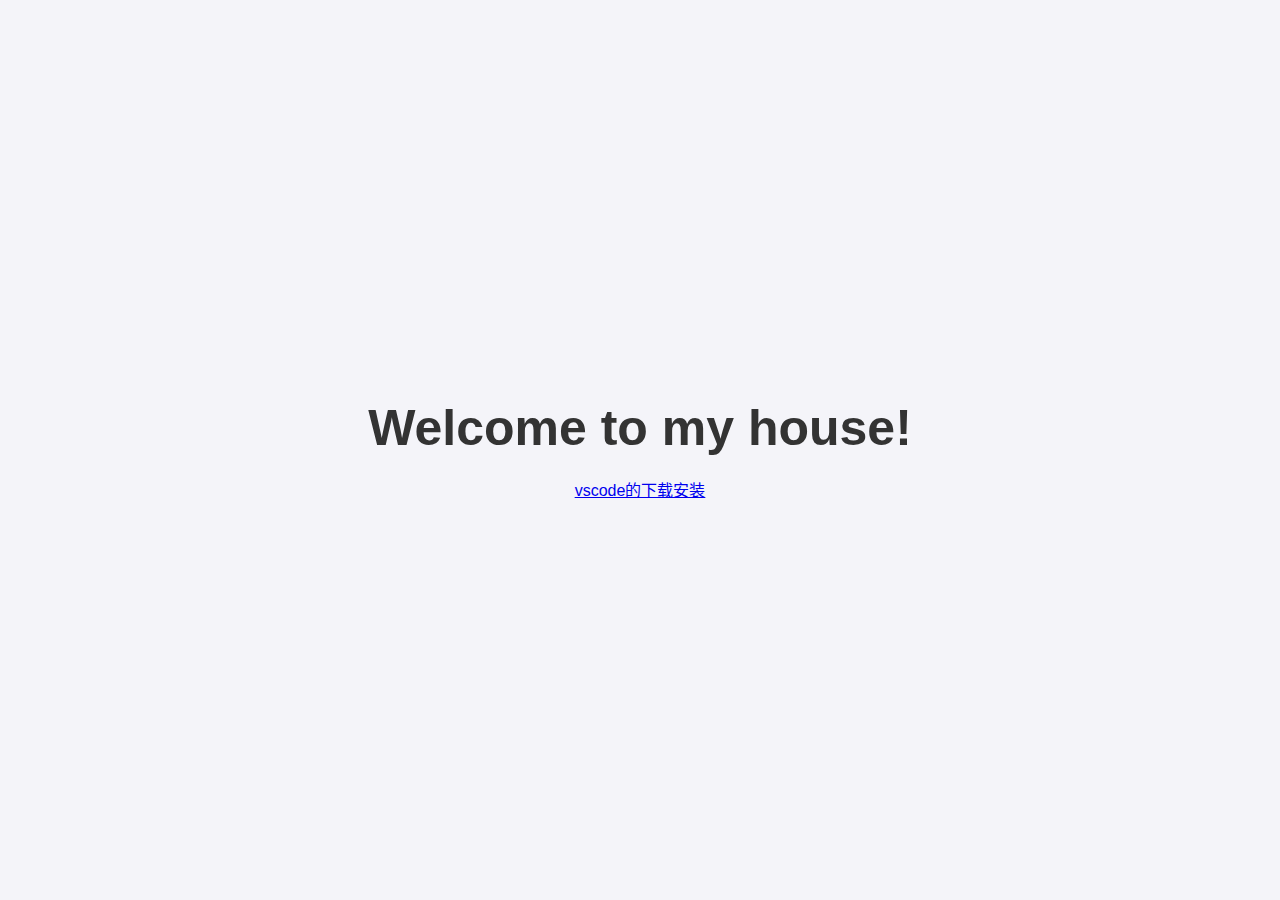
<file: index.html>
<!DOCTYPE html>
<html lang="zh-CN">
  <head>
    <meta charset="UTF-8" />
    <meta http-equiv="X-UA-Compatible" content="IE=edge" />
    <meta name="viewport" content="width=device-width, initial-scale=1.0" />
    <title>小朋友</title>
    <style type="text/css">
      @import "./styles/style.css";
    </style>
  </head>
  <body>
    <!-- title -->
    <div class="title">Welcome to my house!</div>
    <div class="artical">
      <a href="./pages/vscode-1/vscode-1.html" class="link">vscode的下载安装</a>
    </div>
  </body>
</html>
</file>
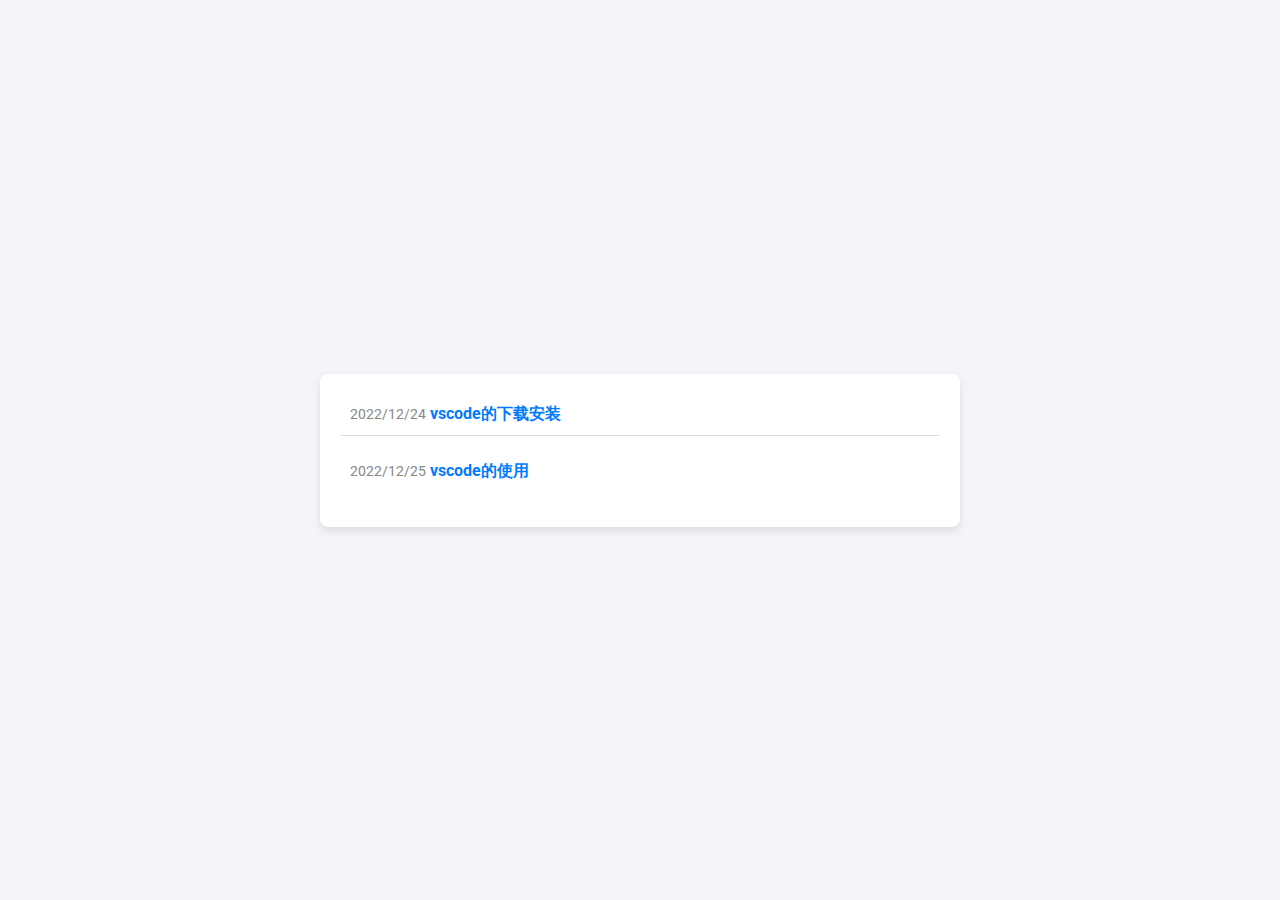
<file: pages/directory/index.html>
<!DOCTYPE html>
<html lang="en">

<head>
  <meta charset="UTF-8" />
  <meta http-equiv="X-UA-Compatible" content="IE=edge" />
  <meta name="viewport" content="width=device-width, initial-scale=1.0" />
  <title>目录</title>
  <link rel="stylesheet" href="https://fonts.googleapis.com/css2?family=Roboto:wght@400;700&display=swap" />
  <style>
    body {
      font-family: 'Roboto', sans-serif;
      background-color: #f4f4f9;
      color: #333;
      margin: 0;
      padding: 0;
      display: flex;
      justify-content: center;
      align-items: center;
      height: 100vh;
    }

    .container {
      background: #fff;
      padding: 20px;
      border-radius: 8px;
      box-shadow: 0 4px 8px rgba(0, 0, 0, 0.1);
      max-width: 600px;
      width: 100%;
    }

    .entry {
      margin-bottom: 15px;
      padding: 10px;
      border-bottom: 1px solid #ddd;
    }

    .entry:last-child {
      border-bottom: none;
    }

    .entry a {
      text-decoration: none;
      color: #007BFF;
      font-weight: 700;
    }

    .entry a:hover {
      text-decoration: underline;
    }

    .date {
      color: #888;
      font-size: 0.9em;
    }
  </style>
</head>

<body>
  <div class="container">
    <div class="entry">
      <span class="date">2022/12/24</span>
      <a href="../vscode-1/vscode-1.html">vscode的下载安装</a>
    </div>
    <div class="entry">
      <span class="date">2022/12/25</span>
      <a href="../vscode-2/vscode-2.html">vscode的使用</a>
    </div>
  </div>
</body>

</html>
</file>
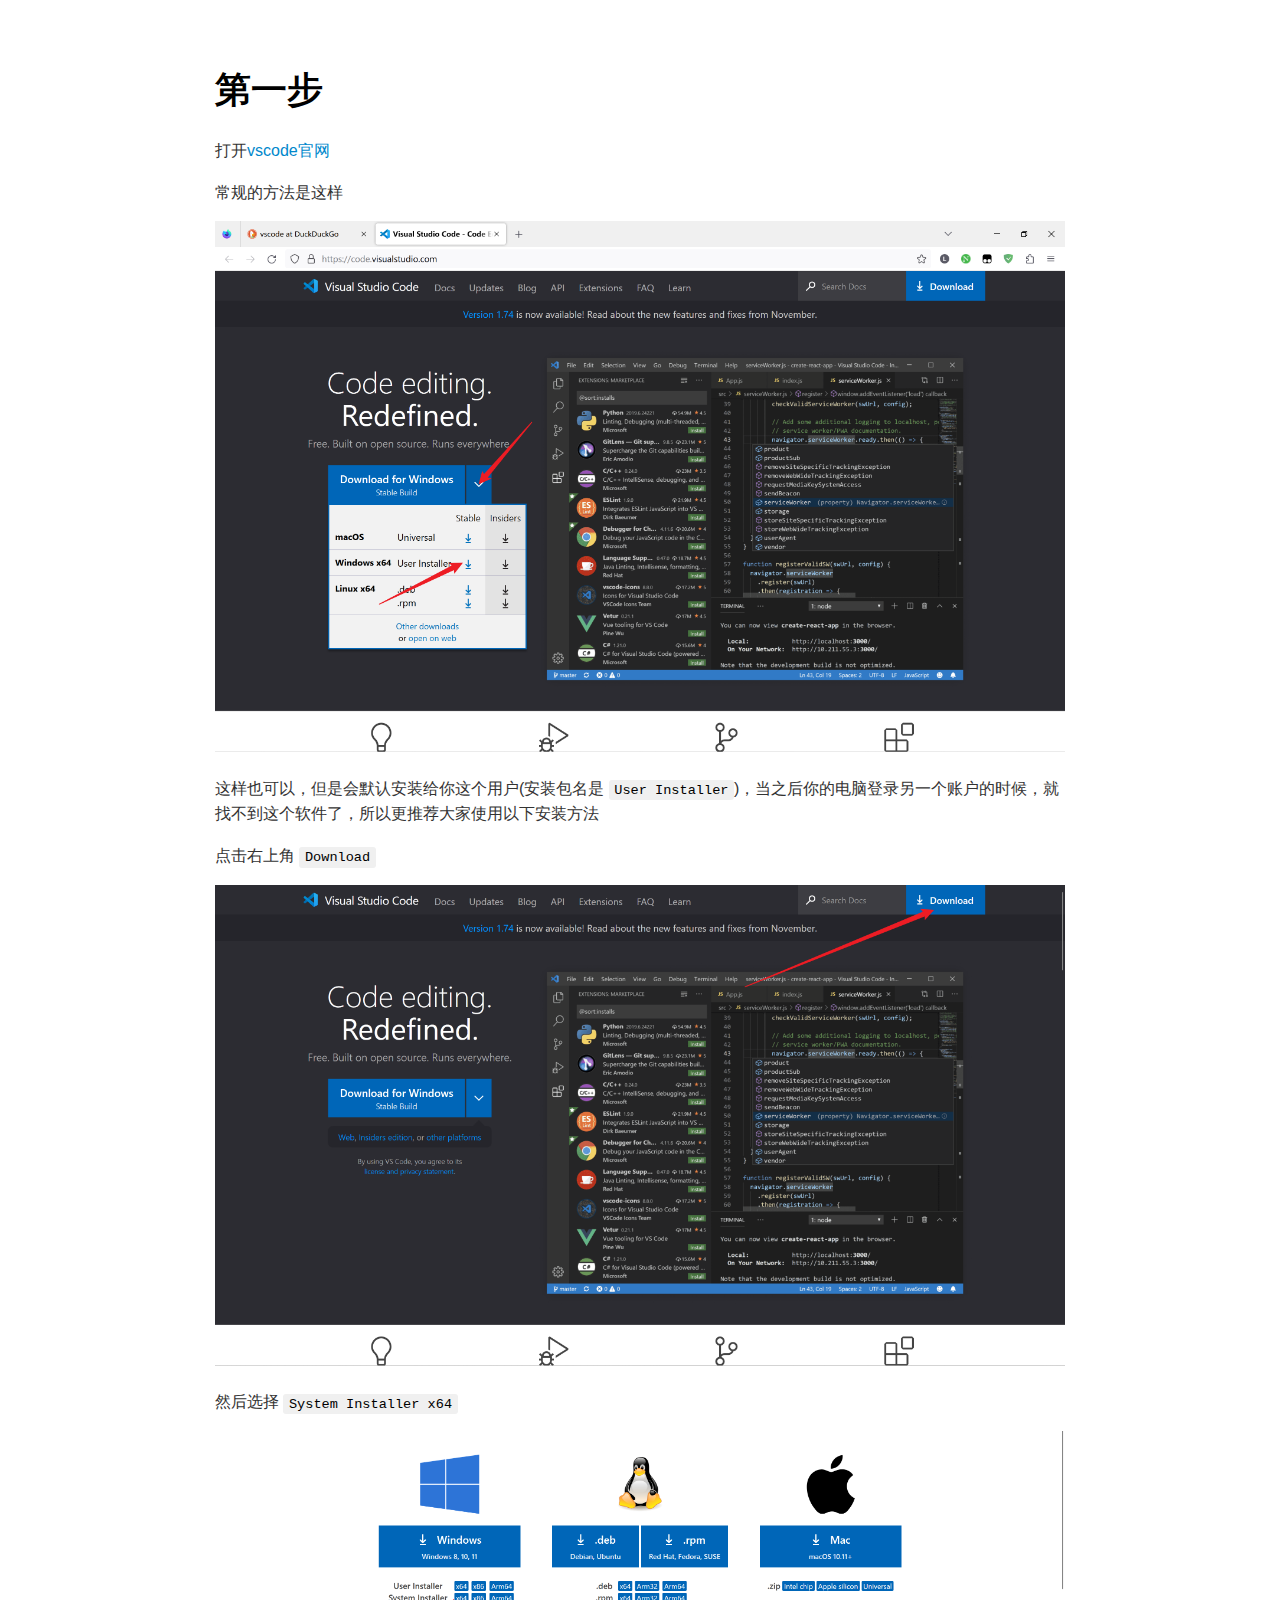
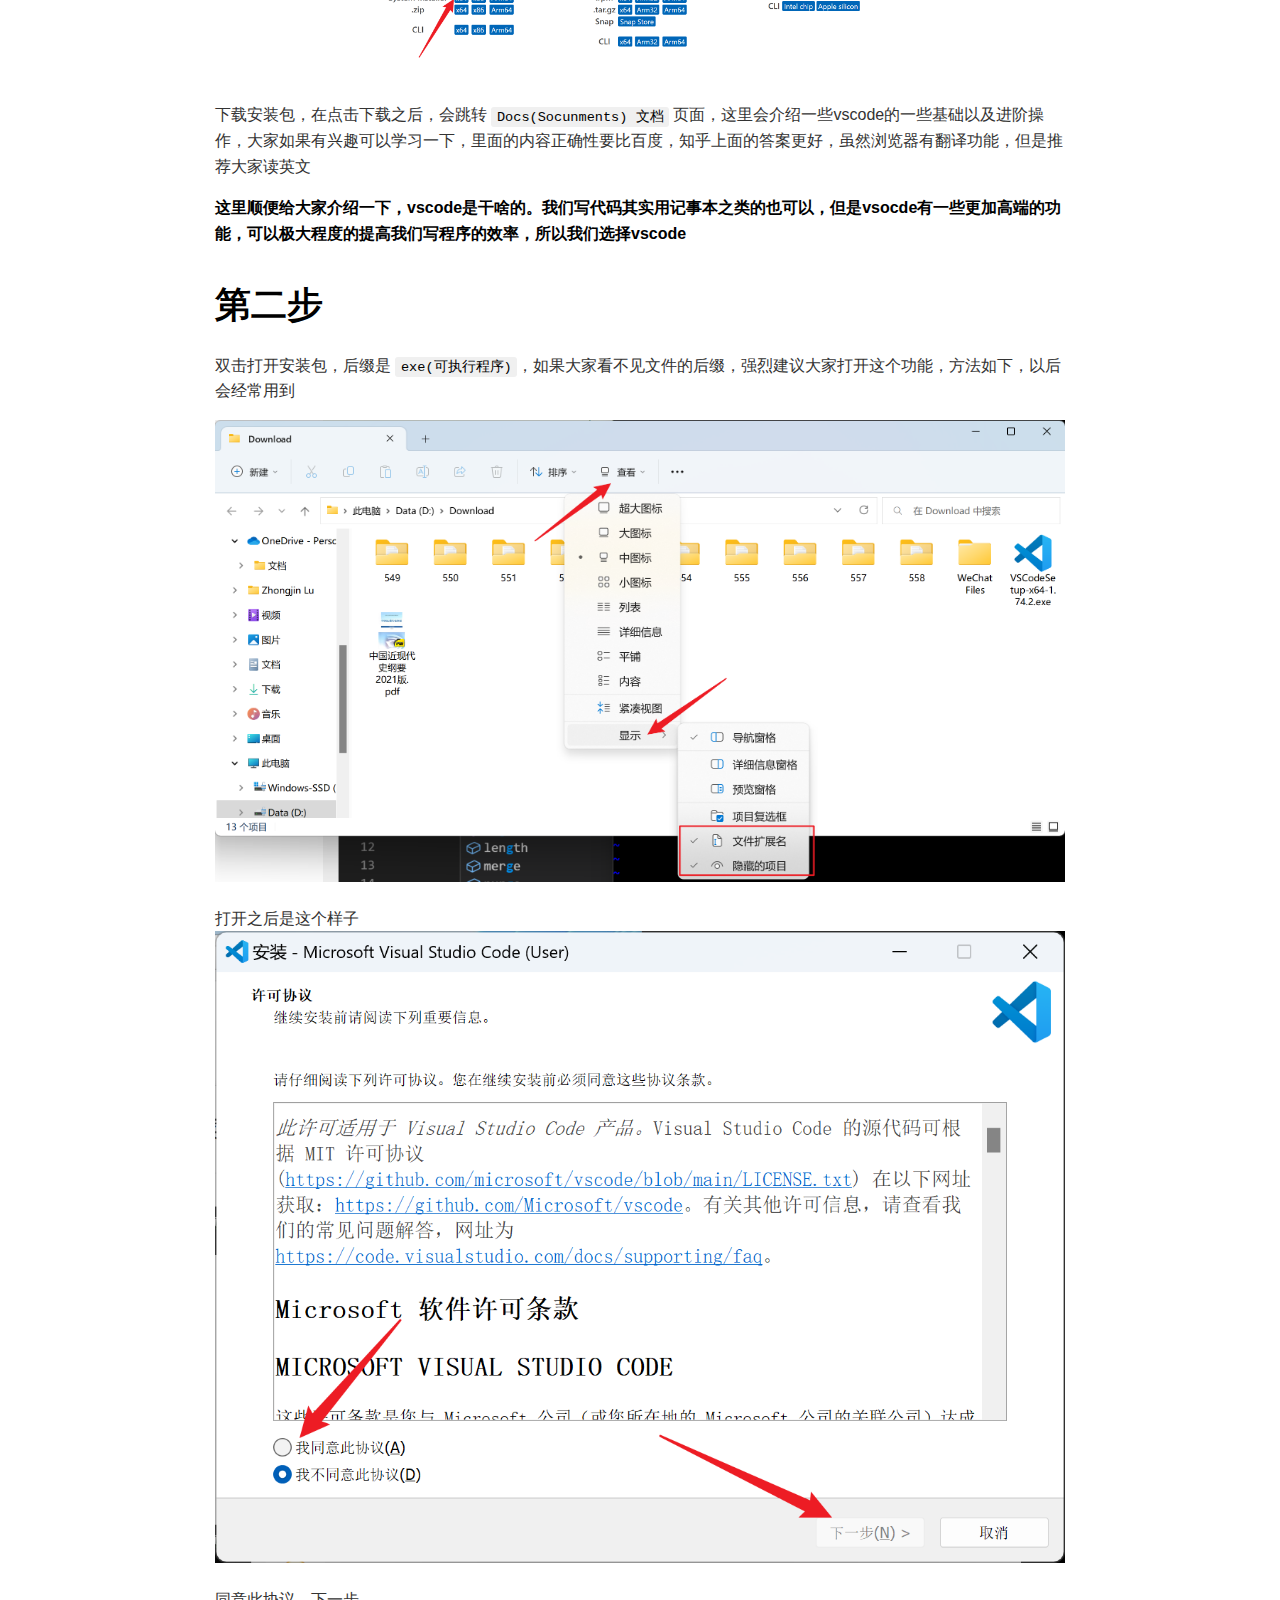
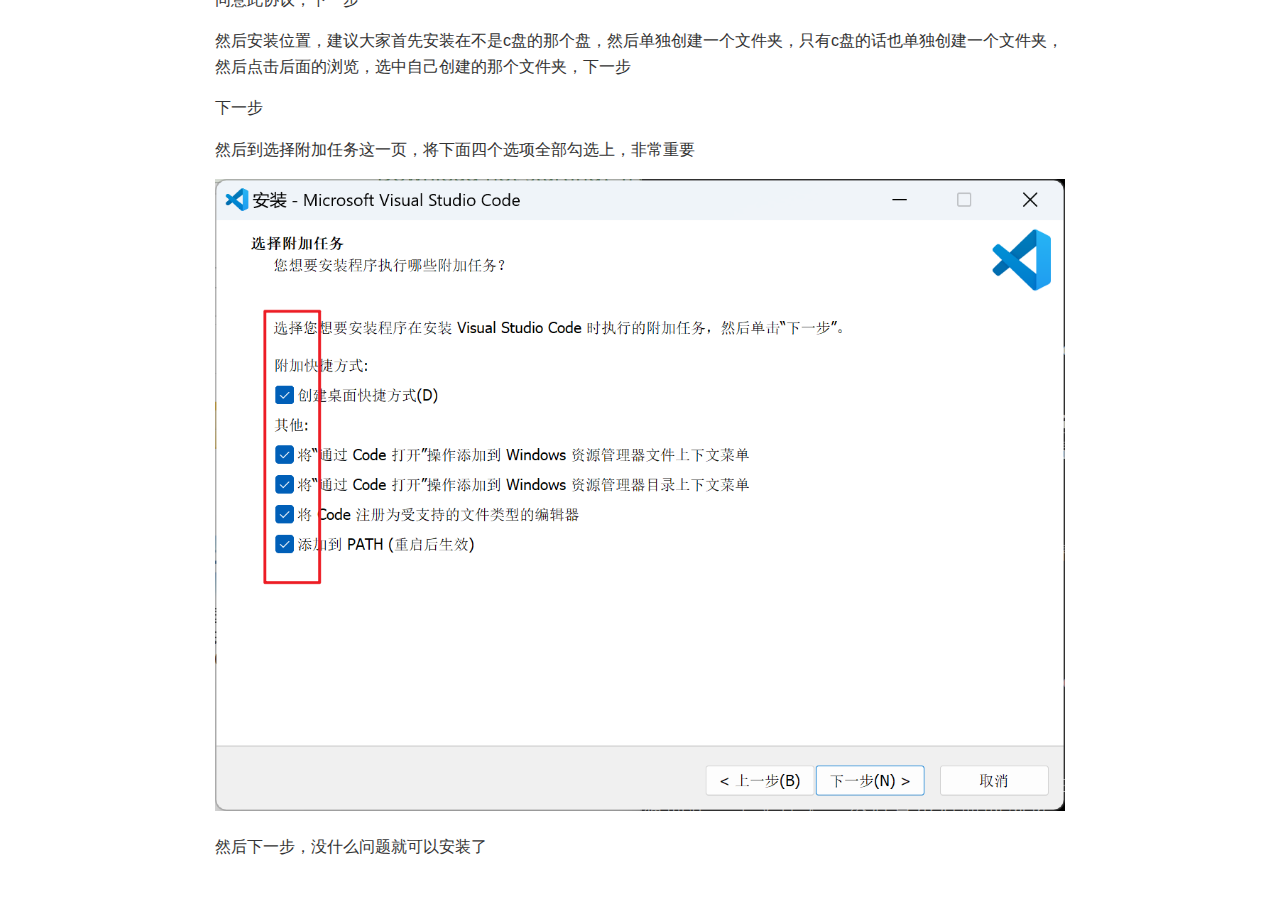
<file: pages/vscode-1/vscode-01.html>
<!DOCTYPE html><html><head>
      <title>vscode</title>
      <meta charset="utf-8">
      <meta name="viewport" content="width=device-width, initial-scale=1.0">
      
      <link rel="stylesheet" href="file:///c:\Users\luzho\.vscode\extensions\shd101wyy.markdown-preview-enhanced-0.6.5\node_modules\@shd101wyy\mume\dependencies\katex\katex.min.css">
      
      
      
      
      
      
      
      
      
      <style>
      /**
 * prism.js Github theme based on GitHub's theme.
 * @author Sam Clarke
 */
code[class*="language-"],
pre[class*="language-"] {
  color: #333;
  background: none;
  font-family: Consolas, "Liberation Mono", Menlo, Courier, monospace;
  text-align: left;
  white-space: pre;
  word-spacing: normal;
  word-break: normal;
  word-wrap: normal;
  line-height: 1.4;

  -moz-tab-size: 8;
  -o-tab-size: 8;
  tab-size: 8;

  -webkit-hyphens: none;
  -moz-hyphens: none;
  -ms-hyphens: none;
  hyphens: none;
}

/* Code blocks */
pre[class*="language-"] {
  padding: .8em;
  overflow: auto;
  /* border: 1px solid #ddd; */
  border-radius: 3px;
  /* background: #fff; */
  background: #f5f5f5;
}

/* Inline code */
:not(pre) > code[class*="language-"] {
  padding: .1em;
  border-radius: .3em;
  white-space: normal;
  background: #f5f5f5;
}

.token.comment,
.token.blockquote {
  color: #969896;
}

.token.cdata {
  color: #183691;
}

.token.doctype,
.token.punctuation,
.token.variable,
.token.macro.property {
  color: #333;
}

.token.operator,
.token.important,
.token.keyword,
.token.rule,
.token.builtin {
  color: #a71d5d;
}

.token.string,
.token.url,
.token.regex,
.token.attr-value {
  color: #183691;
}

.token.property,
.token.number,
.token.boolean,
.token.entity,
.token.atrule,
.token.constant,
.token.symbol,
.token.command,
.token.code {
  color: #0086b3;
}

.token.tag,
.token.selector,
.token.prolog {
  color: #63a35c;
}

.token.function,
.token.namespace,
.token.pseudo-element,
.token.class,
.token.class-name,
.token.pseudo-class,
.token.id,
.token.url-reference .token.variable,
.token.attr-name {
  color: #795da3;
}

.token.entity {
  cursor: help;
}

.token.title,
.token.title .token.punctuation {
  font-weight: bold;
  color: #1d3e81;
}

.token.list {
  color: #ed6a43;
}

.token.inserted {
  background-color: #eaffea;
  color: #55a532;
}

.token.deleted {
  background-color: #ffecec;
  color: #bd2c00;
}

.token.bold {
  font-weight: bold;
}

.token.italic {
  font-style: italic;
}


/* JSON */
.language-json .token.property {
  color: #183691;
}

.language-markup .token.tag .token.punctuation {
  color: #333;
}

/* CSS */
code.language-css,
.language-css .token.function {
  color: #0086b3;
}

/* YAML */
.language-yaml .token.atrule {
  color: #63a35c;
}

code.language-yaml {
  color: #183691;
}

/* Ruby */
.language-ruby .token.function {
  color: #333;
}

/* Markdown */
.language-markdown .token.url {
  color: #795da3;
}

/* Makefile */
.language-makefile .token.symbol {
  color: #795da3;
}

.language-makefile .token.variable {
  color: #183691;
}

.language-makefile .token.builtin {
  color: #0086b3;
}

/* Bash */
.language-bash .token.keyword {
  color: #0086b3;
}

/* highlight */
pre[data-line] {
  position: relative;
  padding: 1em 0 1em 3em;
}
pre[data-line] .line-highlight-wrapper {
  position: absolute;
  top: 0;
  left: 0;
  background-color: transparent;
  display: block;
  width: 100%;
}

pre[data-line] .line-highlight {
  position: absolute;
  left: 0;
  right: 0;
  padding: inherit 0;
  margin-top: 1em;
  background: hsla(24, 20%, 50%,.08);
  background: linear-gradient(to right, hsla(24, 20%, 50%,.1) 70%, hsla(24, 20%, 50%,0));
  pointer-events: none;
  line-height: inherit;
  white-space: pre;
}

pre[data-line] .line-highlight:before, 
pre[data-line] .line-highlight[data-end]:after {
  content: attr(data-start);
  position: absolute;
  top: .4em;
  left: .6em;
  min-width: 1em;
  padding: 0 .5em;
  background-color: hsla(24, 20%, 50%,.4);
  color: hsl(24, 20%, 95%);
  font: bold 65%/1.5 sans-serif;
  text-align: center;
  vertical-align: .3em;
  border-radius: 999px;
  text-shadow: none;
  box-shadow: 0 1px white;
}

pre[data-line] .line-highlight[data-end]:after {
  content: attr(data-end);
  top: auto;
  bottom: .4em;
}html body{font-family:"Helvetica Neue",Helvetica,"Segoe UI",Arial,freesans,sans-serif;font-size:16px;line-height:1.6;color:#333;background-color:#fff;overflow:initial;box-sizing:border-box;word-wrap:break-word}html body>:first-child{margin-top:0}html body h1,html body h2,html body h3,html body h4,html body h5,html body h6{line-height:1.2;margin-top:1em;margin-bottom:16px;color:#000}html body h1{font-size:2.25em;font-weight:300;padding-bottom:.3em}html body h2{font-size:1.75em;font-weight:400;padding-bottom:.3em}html body h3{font-size:1.5em;font-weight:500}html body h4{font-size:1.25em;font-weight:600}html body h5{font-size:1.1em;font-weight:600}html body h6{font-size:1em;font-weight:600}html body h1,html body h2,html body h3,html body h4,html body h5{font-weight:600}html body h5{font-size:1em}html body h6{color:#5c5c5c}html body strong{color:#000}html body del{color:#5c5c5c}html body a:not([href]){color:inherit;text-decoration:none}html body a{color:#08c;text-decoration:none}html body a:hover{color:#00a3f5;text-decoration:none}html body img{max-width:100%}html body>p{margin-top:0;margin-bottom:16px;word-wrap:break-word}html body>ul,html body>ol{margin-bottom:16px}html body ul,html body ol{padding-left:2em}html body ul.no-list,html body ol.no-list{padding:0;list-style-type:none}html body ul ul,html body ul ol,html body ol ol,html body ol ul{margin-top:0;margin-bottom:0}html body li{margin-bottom:0}html body li.task-list-item{list-style:none}html body li>p{margin-top:0;margin-bottom:0}html body .task-list-item-checkbox{margin:0 .2em .25em -1.8em;vertical-align:middle}html body .task-list-item-checkbox:hover{cursor:pointer}html body blockquote{margin:16px 0;font-size:inherit;padding:0 15px;color:#5c5c5c;background-color:#f0f0f0;border-left:4px solid #d6d6d6}html body blockquote>:first-child{margin-top:0}html body blockquote>:last-child{margin-bottom:0}html body hr{height:4px;margin:32px 0;background-color:#d6d6d6;border:0 none}html body table{margin:10px 0 15px 0;border-collapse:collapse;border-spacing:0;display:block;width:100%;overflow:auto;word-break:normal;word-break:keep-all}html body table th{font-weight:bold;color:#000}html body table td,html body table th{border:1px solid #d6d6d6;padding:6px 13px}html body dl{padding:0}html body dl dt{padding:0;margin-top:16px;font-size:1em;font-style:italic;font-weight:bold}html body dl dd{padding:0 16px;margin-bottom:16px}html body code{font-family:Menlo,Monaco,Consolas,'Courier New',monospace;font-size:.85em !important;color:#000;background-color:#f0f0f0;border-radius:3px;padding:.2em 0}html body code::before,html body code::after{letter-spacing:-0.2em;content:"\00a0"}html body pre>code{padding:0;margin:0;font-size:.85em !important;word-break:normal;white-space:pre;background:transparent;border:0}html body .highlight{margin-bottom:16px}html body .highlight pre,html body pre{padding:1em;overflow:auto;font-size:.85em !important;line-height:1.45;border:#d6d6d6;border-radius:3px}html body .highlight pre{margin-bottom:0;word-break:normal}html body pre code,html body pre tt{display:inline;max-width:initial;padding:0;margin:0;overflow:initial;line-height:inherit;word-wrap:normal;background-color:transparent;border:0}html body pre code:before,html body pre tt:before,html body pre code:after,html body pre tt:after{content:normal}html body p,html body blockquote,html body ul,html body ol,html body dl,html body pre{margin-top:0;margin-bottom:16px}html body kbd{color:#000;border:1px solid #d6d6d6;border-bottom:2px solid #c7c7c7;padding:2px 4px;background-color:#f0f0f0;border-radius:3px}@media print{html body{background-color:#fff}html body h1,html body h2,html body h3,html body h4,html body h5,html body h6{color:#000;page-break-after:avoid}html body blockquote{color:#5c5c5c}html body pre{page-break-inside:avoid}html body table{display:table}html body img{display:block;max-width:100%;max-height:100%}html body pre,html body code{word-wrap:break-word;white-space:pre}}.markdown-preview{width:100%;height:100%;box-sizing:border-box}.markdown-preview .pagebreak,.markdown-preview .newpage{page-break-before:always}.markdown-preview pre.line-numbers{position:relative;padding-left:3.8em;counter-reset:linenumber}.markdown-preview pre.line-numbers>code{position:relative}.markdown-preview pre.line-numbers .line-numbers-rows{position:absolute;pointer-events:none;top:1em;font-size:100%;left:0;width:3em;letter-spacing:-1px;border-right:1px solid #999;-webkit-user-select:none;-moz-user-select:none;-ms-user-select:none;user-select:none}.markdown-preview pre.line-numbers .line-numbers-rows>span{pointer-events:none;display:block;counter-increment:linenumber}.markdown-preview pre.line-numbers .line-numbers-rows>span:before{content:counter(linenumber);color:#999;display:block;padding-right:.8em;text-align:right}.markdown-preview .mathjax-exps .MathJax_Display{text-align:center !important}.markdown-preview:not([for="preview"]) .code-chunk .btn-group{display:none}.markdown-preview:not([for="preview"]) .code-chunk .status{display:none}.markdown-preview:not([for="preview"]) .code-chunk .output-div{margin-bottom:16px}.scrollbar-style::-webkit-scrollbar{width:8px}.scrollbar-style::-webkit-scrollbar-track{border-radius:10px;background-color:transparent}.scrollbar-style::-webkit-scrollbar-thumb{border-radius:5px;background-color:rgba(150,150,150,0.66);border:4px solid rgba(150,150,150,0.66);background-clip:content-box}html body[for="html-export"]:not([data-presentation-mode]){position:relative;width:100%;height:100%;top:0;left:0;margin:0;padding:0;overflow:auto}html body[for="html-export"]:not([data-presentation-mode]) .markdown-preview{position:relative;top:0}@media screen and (min-width:914px){html body[for="html-export"]:not([data-presentation-mode]) .markdown-preview{padding:2em calc(50% - 457px + 2em)}}@media screen and (max-width:914px){html body[for="html-export"]:not([data-presentation-mode]) .markdown-preview{padding:2em}}@media screen and (max-width:450px){html body[for="html-export"]:not([data-presentation-mode]) .markdown-preview{font-size:14px !important;padding:1em}}@media print{html body[for="html-export"]:not([data-presentation-mode]) #sidebar-toc-btn{display:none}}html body[for="html-export"]:not([data-presentation-mode]) #sidebar-toc-btn{position:fixed;bottom:8px;left:8px;font-size:28px;cursor:pointer;color:inherit;z-index:99;width:32px;text-align:center;opacity:.4}html body[for="html-export"]:not([data-presentation-mode])[html-show-sidebar-toc] #sidebar-toc-btn{opacity:1}html body[for="html-export"]:not([data-presentation-mode])[html-show-sidebar-toc] .md-sidebar-toc{position:fixed;top:0;left:0;width:300px;height:100%;padding:32px 0 48px 0;font-size:14px;box-shadow:0 0 4px rgba(150,150,150,0.33);box-sizing:border-box;overflow:auto;background-color:inherit}html body[for="html-export"]:not([data-presentation-mode])[html-show-sidebar-toc] .md-sidebar-toc::-webkit-scrollbar{width:8px}html body[for="html-export"]:not([data-presentation-mode])[html-show-sidebar-toc] .md-sidebar-toc::-webkit-scrollbar-track{border-radius:10px;background-color:transparent}html body[for="html-export"]:not([data-presentation-mode])[html-show-sidebar-toc] .md-sidebar-toc::-webkit-scrollbar-thumb{border-radius:5px;background-color:rgba(150,150,150,0.66);border:4px solid rgba(150,150,150,0.66);background-clip:content-box}html body[for="html-export"]:not([data-presentation-mode])[html-show-sidebar-toc] .md-sidebar-toc a{text-decoration:none}html body[for="html-export"]:not([data-presentation-mode])[html-show-sidebar-toc] .md-sidebar-toc ul{padding:0 1.6em;margin-top:.8em}html body[for="html-export"]:not([data-presentation-mode])[html-show-sidebar-toc] .md-sidebar-toc li{margin-bottom:.8em}html body[for="html-export"]:not([data-presentation-mode])[html-show-sidebar-toc] .md-sidebar-toc ul{list-style-type:none}html body[for="html-export"]:not([data-presentation-mode])[html-show-sidebar-toc] .markdown-preview{left:300px;width:calc(100% -  300px);padding:2em calc(50% - 457px -  150px);margin:0;box-sizing:border-box}@media screen and (max-width:1274px){html body[for="html-export"]:not([data-presentation-mode])[html-show-sidebar-toc] .markdown-preview{padding:2em}}@media screen and (max-width:450px){html body[for="html-export"]:not([data-presentation-mode])[html-show-sidebar-toc] .markdown-preview{width:100%}}html body[for="html-export"]:not([data-presentation-mode]):not([html-show-sidebar-toc]) .markdown-preview{left:50%;transform:translateX(-50%)}html body[for="html-export"]:not([data-presentation-mode]):not([html-show-sidebar-toc]) .md-sidebar-toc{display:none}
/* Please visit the URL below for more information: */
/*   https://shd101wyy.github.io/markdown-preview-enhanced/#/customize-css */

      </style>
    </head>
    <body for="html-export">
      <div class="mume markdown-preview  ">
      <h1 class="mume-header" id="%E7%AC%AC%E4%B8%80%E6%AD%A5">&#x7B2C;&#x4E00;&#x6B65;</h1>

<p>&#x6253;&#x5F00;<a href="https://code.visualstudio.com/">vscode&#x5B98;&#x7F51;</a></p>
<p>&#x5E38;&#x89C4;&#x7684;&#x65B9;&#x6CD5;&#x662F;&#x8FD9;&#x6837;</p>
<p><img src="./vscode-1.png" alt="vscode"></p>
<p>&#x8FD9;&#x6837;&#x4E5F;&#x53EF;&#x4EE5;&#xFF0C;&#x4F46;&#x662F;&#x4F1A;&#x9ED8;&#x8BA4;&#x5B89;&#x88C5;&#x7ED9;&#x4F60;&#x8FD9;&#x4E2A;&#x7528;&#x6237;(&#x5B89;&#x88C5;&#x5305;&#x540D;&#x662F; <code>User Installer</code>)&#xFF0C;&#x5F53;&#x4E4B;&#x540E;&#x4F60;&#x7684;&#x7535;&#x8111;&#x767B;&#x5F55;&#x53E6;&#x4E00;&#x4E2A;&#x8D26;&#x6237;&#x7684;&#x65F6;&#x5019;&#xFF0C;&#x5C31;&#x627E;&#x4E0D;&#x5230;&#x8FD9;&#x4E2A;&#x8F6F;&#x4EF6;&#x4E86;&#xFF0C;&#x6240;&#x4EE5;&#x66F4;&#x63A8;&#x8350;&#x5927;&#x5BB6;&#x4F7F;&#x7528;&#x4EE5;&#x4E0B;&#x5B89;&#x88C5;&#x65B9;&#x6CD5;</p>
<p>&#x70B9;&#x51FB;&#x53F3;&#x4E0A;&#x89D2; <code>Download</code></p>
<p><img src="./download.png" alt="download"></p>
<p>&#x7136;&#x540E;&#x9009;&#x62E9; <code>System Installer x64</code></p>
<p><img src="./system.png" alt="x64"></p>
<p>&#x4E0B;&#x8F7D;&#x5B89;&#x88C5;&#x5305;&#xFF0C;&#x5728;&#x70B9;&#x51FB;&#x4E0B;&#x8F7D;&#x4E4B;&#x540E;&#xFF0C;&#x4F1A;&#x8DF3;&#x8F6C; <code>Docs(Socunments) &#x6587;&#x6863;</code> &#x9875;&#x9762;&#xFF0C;&#x8FD9;&#x91CC;&#x4F1A;&#x4ECB;&#x7ECD;&#x4E00;&#x4E9B;vscode&#x7684;&#x4E00;&#x4E9B;&#x57FA;&#x7840;&#x4EE5;&#x53CA;&#x8FDB;&#x9636;&#x64CD;&#x4F5C;&#xFF0C;&#x5927;&#x5BB6;&#x5982;&#x679C;&#x6709;&#x5174;&#x8DA3;&#x53EF;&#x4EE5;&#x5B66;&#x4E60;&#x4E00;&#x4E0B;&#xFF0C;&#x91CC;&#x9762;&#x7684;&#x5185;&#x5BB9;&#x6B63;&#x786E;&#x6027;&#x8981;&#x6BD4;&#x767E;&#x5EA6;&#xFF0C;&#x77E5;&#x4E4E;&#x4E0A;&#x9762;&#x7684;&#x7B54;&#x6848;&#x66F4;&#x597D;&#xFF0C;&#x867D;&#x7136;&#x6D4F;&#x89C8;&#x5668;&#x6709;&#x7FFB;&#x8BD1;&#x529F;&#x80FD;&#xFF0C;&#x4F46;&#x662F;&#x63A8;&#x8350;&#x5927;&#x5BB6;&#x8BFB;&#x82F1;&#x6587;</p>
<p><strong>&#x8FD9;&#x91CC;&#x987A;&#x4FBF;&#x7ED9;&#x5927;&#x5BB6;&#x4ECB;&#x7ECD;&#x4E00;&#x4E0B;&#xFF0C;vscode&#x662F;&#x5E72;&#x5565;&#x7684;&#x3002;&#x6211;&#x4EEC;&#x5199;&#x4EE3;&#x7801;&#x5176;&#x5B9E;&#x7528;&#x8BB0;&#x4E8B;&#x672C;&#x4E4B;&#x7C7B;&#x7684;&#x4E5F;&#x53EF;&#x4EE5;&#xFF0C;&#x4F46;&#x662F;vsocde&#x6709;&#x4E00;&#x4E9B;&#x66F4;&#x52A0;&#x9AD8;&#x7AEF;&#x7684;&#x529F;&#x80FD;&#xFF0C;&#x53EF;&#x4EE5;&#x6781;&#x5927;&#x7A0B;&#x5EA6;&#x7684;&#x63D0;&#x9AD8;&#x6211;&#x4EEC;&#x5199;&#x7A0B;&#x5E8F;&#x7684;&#x6548;&#x7387;&#xFF0C;&#x6240;&#x4EE5;&#x6211;&#x4EEC;&#x9009;&#x62E9;vscode</strong></p>
<h1 class="mume-header" id="%E7%AC%AC%E4%BA%8C%E6%AD%A5">&#x7B2C;&#x4E8C;&#x6B65;</h1>

<p>&#x53CC;&#x51FB;&#x6253;&#x5F00;&#x5B89;&#x88C5;&#x5305;&#xFF0C;&#x540E;&#x7F00;&#x662F; <code>exe(&#x53EF;&#x6267;&#x884C;&#x7A0B;&#x5E8F;)</code>&#xFF0C;&#x5982;&#x679C;&#x5927;&#x5BB6;&#x770B;&#x4E0D;&#x89C1;&#x6587;&#x4EF6;&#x7684;&#x540E;&#x7F00;&#xFF0C;&#x5F3A;&#x70C8;&#x5EFA;&#x8BAE;&#x5927;&#x5BB6;&#x6253;&#x5F00;&#x8FD9;&#x4E2A;&#x529F;&#x80FD;&#xFF0C;&#x65B9;&#x6CD5;&#x5982;&#x4E0B;&#xFF0C;&#x4EE5;&#x540E;&#x4F1A;&#x7ECF;&#x5E38;&#x7528;&#x5230;</p>
<p><img src="./see.png" alt="see"></p>
<p>&#x6253;&#x5F00;&#x4E4B;&#x540E;&#x662F;&#x8FD9;&#x4E2A;&#x6837;&#x5B50;<img src="./vscode-2.png" alt="vsocde-2"></p>
<p>&#x540C;&#x610F;&#x6B64;&#x534F;&#x8BAE;&#xFF0C;&#x4E0B;&#x4E00;&#x6B65;</p>
<p>&#x7136;&#x540E;&#x5B89;&#x88C5;&#x4F4D;&#x7F6E;&#xFF0C;&#x5EFA;&#x8BAE;&#x5927;&#x5BB6;&#x9996;&#x5148;&#x5B89;&#x88C5;&#x5728;&#x4E0D;&#x662F;c&#x76D8;&#x7684;&#x90A3;&#x4E2A;&#x76D8;&#xFF0C;&#x7136;&#x540E;&#x5355;&#x72EC;&#x521B;&#x5EFA;&#x4E00;&#x4E2A;&#x6587;&#x4EF6;&#x5939;&#xFF0C;&#x53EA;&#x6709;c&#x76D8;&#x7684;&#x8BDD;&#x4E5F;&#x5355;&#x72EC;&#x521B;&#x5EFA;&#x4E00;&#x4E2A;&#x6587;&#x4EF6;&#x5939;&#xFF0C;&#x7136;&#x540E;&#x70B9;&#x51FB;&#x540E;&#x9762;&#x7684;&#x6D4F;&#x89C8;&#xFF0C;&#x9009;&#x4E2D;&#x81EA;&#x5DF1;&#x521B;&#x5EFA;&#x7684;&#x90A3;&#x4E2A;&#x6587;&#x4EF6;&#x5939;&#xFF0C;&#x4E0B;&#x4E00;&#x6B65;</p>
<p>&#x4E0B;&#x4E00;&#x6B65;</p>
<p>&#x7136;&#x540E;&#x5230;&#x9009;&#x62E9;&#x9644;&#x52A0;&#x4EFB;&#x52A1;&#x8FD9;&#x4E00;&#x9875;&#xFF0C;&#x5C06;&#x4E0B;&#x9762;&#x56DB;&#x4E2A;&#x9009;&#x9879;&#x5168;&#x90E8;&#x52FE;&#x9009;&#x4E0A;&#xFF0C;&#x975E;&#x5E38;&#x91CD;&#x8981;</p>
<p><img src="./attrach.png" alt="attrach"></p>
<p>&#x7136;&#x540E;&#x4E0B;&#x4E00;&#x6B65;&#xFF0C;&#x6CA1;&#x4EC0;&#x4E48;&#x95EE;&#x9898;&#x5C31;&#x53EF;&#x4EE5;&#x5B89;&#x88C5;&#x4E86;</p>

      </div>
      
      
    
    
    
    
    
    
    
    
  
    </body></html>
</file>
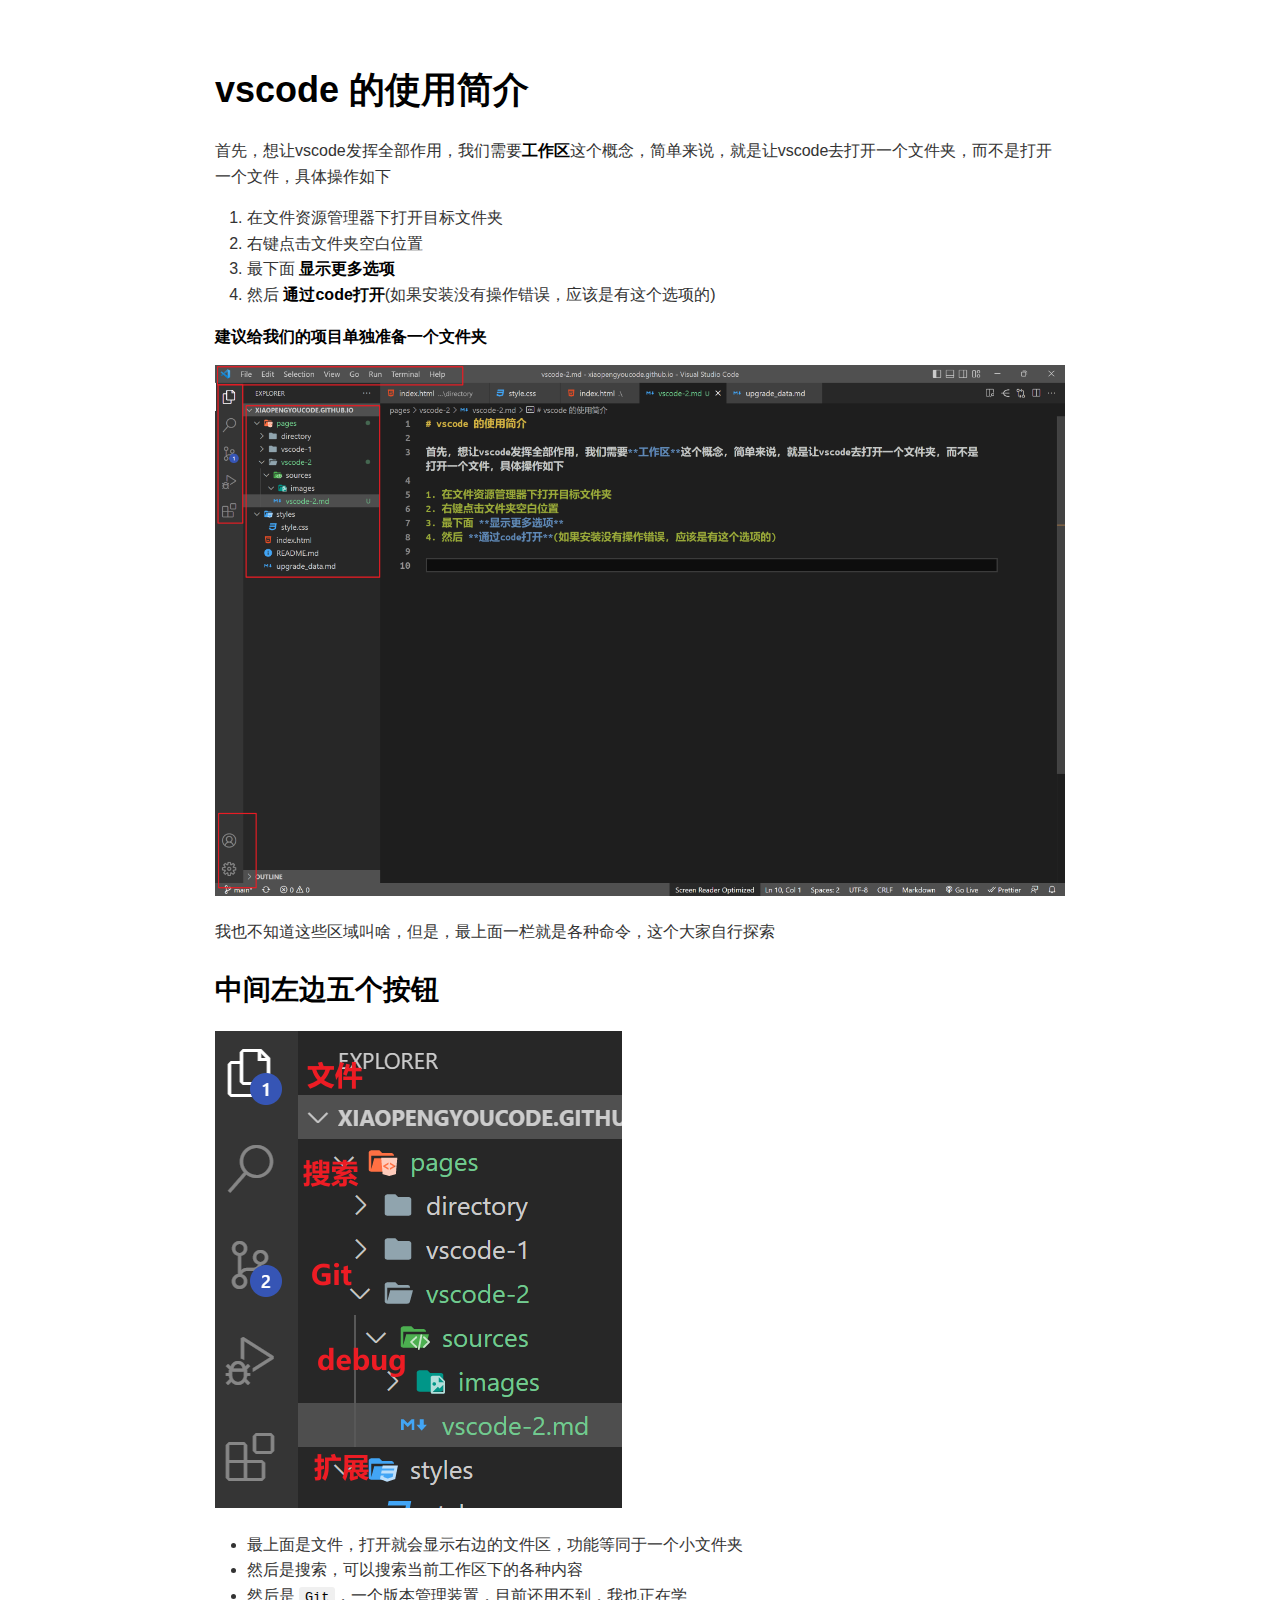
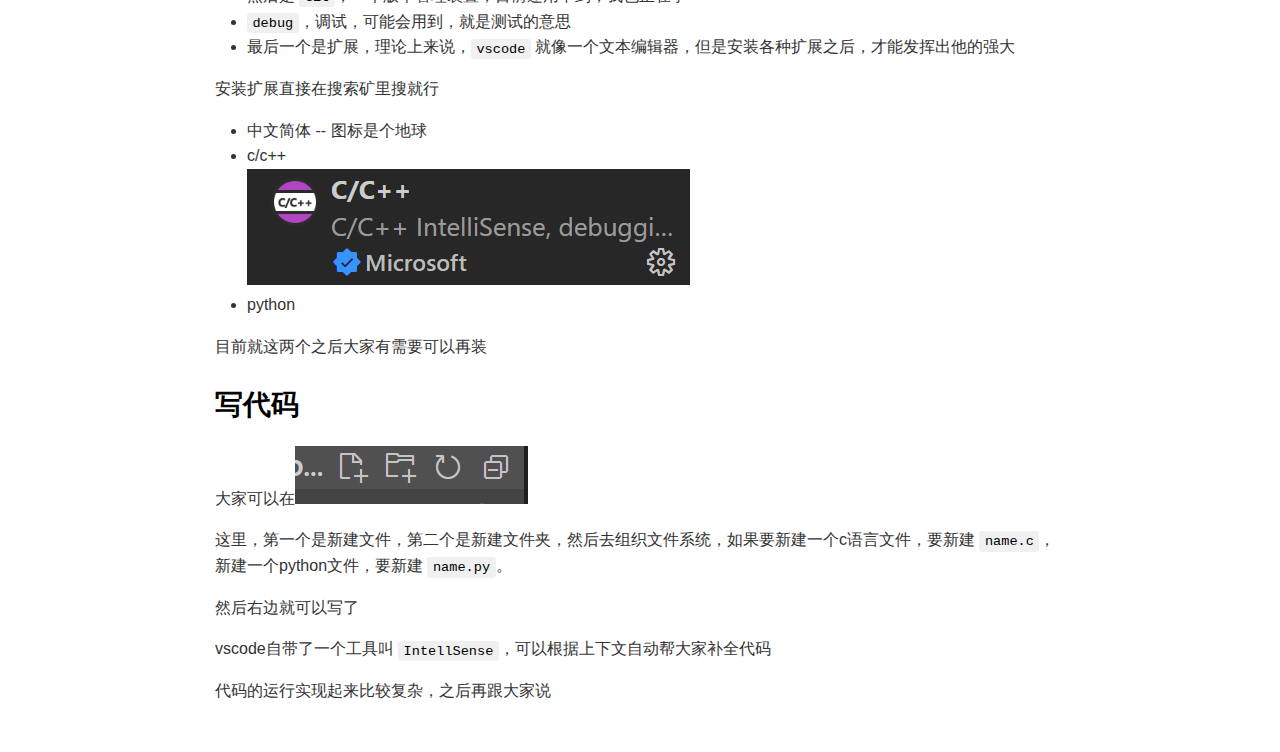
<file: pages/vscode-2/vscode-2.html>
<!DOCTYPE html><html><head>
      <title>vscode-2</title>
      <meta charset="utf-8">
      <meta name="viewport" content="width=device-width, initial-scale=1.0">
      
      <link rel="stylesheet" href="file:///c:\Users\luzho\.vscode\extensions\shd101wyy.markdown-preview-enhanced-0.6.5\node_modules\@shd101wyy\mume\dependencies\katex\katex.min.css">
      
      
      
      
      
      
      
      
      
      <style>
      /**
 * prism.js Github theme based on GitHub's theme.
 * @author Sam Clarke
 */
code[class*="language-"],
pre[class*="language-"] {
  color: #333;
  background: none;
  font-family: Consolas, "Liberation Mono", Menlo, Courier, monospace;
  text-align: left;
  white-space: pre;
  word-spacing: normal;
  word-break: normal;
  word-wrap: normal;
  line-height: 1.4;

  -moz-tab-size: 8;
  -o-tab-size: 8;
  tab-size: 8;

  -webkit-hyphens: none;
  -moz-hyphens: none;
  -ms-hyphens: none;
  hyphens: none;
}

/* Code blocks */
pre[class*="language-"] {
  padding: .8em;
  overflow: auto;
  /* border: 1px solid #ddd; */
  border-radius: 3px;
  /* background: #fff; */
  background: #f5f5f5;
}

/* Inline code */
:not(pre) > code[class*="language-"] {
  padding: .1em;
  border-radius: .3em;
  white-space: normal;
  background: #f5f5f5;
}

.token.comment,
.token.blockquote {
  color: #969896;
}

.token.cdata {
  color: #183691;
}

.token.doctype,
.token.punctuation,
.token.variable,
.token.macro.property {
  color: #333;
}

.token.operator,
.token.important,
.token.keyword,
.token.rule,
.token.builtin {
  color: #a71d5d;
}

.token.string,
.token.url,
.token.regex,
.token.attr-value {
  color: #183691;
}

.token.property,
.token.number,
.token.boolean,
.token.entity,
.token.atrule,
.token.constant,
.token.symbol,
.token.command,
.token.code {
  color: #0086b3;
}

.token.tag,
.token.selector,
.token.prolog {
  color: #63a35c;
}

.token.function,
.token.namespace,
.token.pseudo-element,
.token.class,
.token.class-name,
.token.pseudo-class,
.token.id,
.token.url-reference .token.variable,
.token.attr-name {
  color: #795da3;
}

.token.entity {
  cursor: help;
}

.token.title,
.token.title .token.punctuation {
  font-weight: bold;
  color: #1d3e81;
}

.token.list {
  color: #ed6a43;
}

.token.inserted {
  background-color: #eaffea;
  color: #55a532;
}

.token.deleted {
  background-color: #ffecec;
  color: #bd2c00;
}

.token.bold {
  font-weight: bold;
}

.token.italic {
  font-style: italic;
}


/* JSON */
.language-json .token.property {
  color: #183691;
}

.language-markup .token.tag .token.punctuation {
  color: #333;
}

/* CSS */
code.language-css,
.language-css .token.function {
  color: #0086b3;
}

/* YAML */
.language-yaml .token.atrule {
  color: #63a35c;
}

code.language-yaml {
  color: #183691;
}

/* Ruby */
.language-ruby .token.function {
  color: #333;
}

/* Markdown */
.language-markdown .token.url {
  color: #795da3;
}

/* Makefile */
.language-makefile .token.symbol {
  color: #795da3;
}

.language-makefile .token.variable {
  color: #183691;
}

.language-makefile .token.builtin {
  color: #0086b3;
}

/* Bash */
.language-bash .token.keyword {
  color: #0086b3;
}

/* highlight */
pre[data-line] {
  position: relative;
  padding: 1em 0 1em 3em;
}
pre[data-line] .line-highlight-wrapper {
  position: absolute;
  top: 0;
  left: 0;
  background-color: transparent;
  display: block;
  width: 100%;
}

pre[data-line] .line-highlight {
  position: absolute;
  left: 0;
  right: 0;
  padding: inherit 0;
  margin-top: 1em;
  background: hsla(24, 20%, 50%,.08);
  background: linear-gradient(to right, hsla(24, 20%, 50%,.1) 70%, hsla(24, 20%, 50%,0));
  pointer-events: none;
  line-height: inherit;
  white-space: pre;
}

pre[data-line] .line-highlight:before, 
pre[data-line] .line-highlight[data-end]:after {
  content: attr(data-start);
  position: absolute;
  top: .4em;
  left: .6em;
  min-width: 1em;
  padding: 0 .5em;
  background-color: hsla(24, 20%, 50%,.4);
  color: hsl(24, 20%, 95%);
  font: bold 65%/1.5 sans-serif;
  text-align: center;
  vertical-align: .3em;
  border-radius: 999px;
  text-shadow: none;
  box-shadow: 0 1px white;
}

pre[data-line] .line-highlight[data-end]:after {
  content: attr(data-end);
  top: auto;
  bottom: .4em;
}html body{font-family:"Helvetica Neue",Helvetica,"Segoe UI",Arial,freesans,sans-serif;font-size:16px;line-height:1.6;color:#333;background-color:#fff;overflow:initial;box-sizing:border-box;word-wrap:break-word}html body>:first-child{margin-top:0}html body h1,html body h2,html body h3,html body h4,html body h5,html body h6{line-height:1.2;margin-top:1em;margin-bottom:16px;color:#000}html body h1{font-size:2.25em;font-weight:300;padding-bottom:.3em}html body h2{font-size:1.75em;font-weight:400;padding-bottom:.3em}html body h3{font-size:1.5em;font-weight:500}html body h4{font-size:1.25em;font-weight:600}html body h5{font-size:1.1em;font-weight:600}html body h6{font-size:1em;font-weight:600}html body h1,html body h2,html body h3,html body h4,html body h5{font-weight:600}html body h5{font-size:1em}html body h6{color:#5c5c5c}html body strong{color:#000}html body del{color:#5c5c5c}html body a:not([href]){color:inherit;text-decoration:none}html body a{color:#08c;text-decoration:none}html body a:hover{color:#00a3f5;text-decoration:none}html body img{max-width:100%}html body>p{margin-top:0;margin-bottom:16px;word-wrap:break-word}html body>ul,html body>ol{margin-bottom:16px}html body ul,html body ol{padding-left:2em}html body ul.no-list,html body ol.no-list{padding:0;list-style-type:none}html body ul ul,html body ul ol,html body ol ol,html body ol ul{margin-top:0;margin-bottom:0}html body li{margin-bottom:0}html body li.task-list-item{list-style:none}html body li>p{margin-top:0;margin-bottom:0}html body .task-list-item-checkbox{margin:0 .2em .25em -1.8em;vertical-align:middle}html body .task-list-item-checkbox:hover{cursor:pointer}html body blockquote{margin:16px 0;font-size:inherit;padding:0 15px;color:#5c5c5c;background-color:#f0f0f0;border-left:4px solid #d6d6d6}html body blockquote>:first-child{margin-top:0}html body blockquote>:last-child{margin-bottom:0}html body hr{height:4px;margin:32px 0;background-color:#d6d6d6;border:0 none}html body table{margin:10px 0 15px 0;border-collapse:collapse;border-spacing:0;display:block;width:100%;overflow:auto;word-break:normal;word-break:keep-all}html body table th{font-weight:bold;color:#000}html body table td,html body table th{border:1px solid #d6d6d6;padding:6px 13px}html body dl{padding:0}html body dl dt{padding:0;margin-top:16px;font-size:1em;font-style:italic;font-weight:bold}html body dl dd{padding:0 16px;margin-bottom:16px}html body code{font-family:Menlo,Monaco,Consolas,'Courier New',monospace;font-size:.85em !important;color:#000;background-color:#f0f0f0;border-radius:3px;padding:.2em 0}html body code::before,html body code::after{letter-spacing:-0.2em;content:"\00a0"}html body pre>code{padding:0;margin:0;font-size:.85em !important;word-break:normal;white-space:pre;background:transparent;border:0}html body .highlight{margin-bottom:16px}html body .highlight pre,html body pre{padding:1em;overflow:auto;font-size:.85em !important;line-height:1.45;border:#d6d6d6;border-radius:3px}html body .highlight pre{margin-bottom:0;word-break:normal}html body pre code,html body pre tt{display:inline;max-width:initial;padding:0;margin:0;overflow:initial;line-height:inherit;word-wrap:normal;background-color:transparent;border:0}html body pre code:before,html body pre tt:before,html body pre code:after,html body pre tt:after{content:normal}html body p,html body blockquote,html body ul,html body ol,html body dl,html body pre{margin-top:0;margin-bottom:16px}html body kbd{color:#000;border:1px solid #d6d6d6;border-bottom:2px solid #c7c7c7;padding:2px 4px;background-color:#f0f0f0;border-radius:3px}@media print{html body{background-color:#fff}html body h1,html body h2,html body h3,html body h4,html body h5,html body h6{color:#000;page-break-after:avoid}html body blockquote{color:#5c5c5c}html body pre{page-break-inside:avoid}html body table{display:table}html body img{display:block;max-width:100%;max-height:100%}html body pre,html body code{word-wrap:break-word;white-space:pre}}.markdown-preview{width:100%;height:100%;box-sizing:border-box}.markdown-preview .pagebreak,.markdown-preview .newpage{page-break-before:always}.markdown-preview pre.line-numbers{position:relative;padding-left:3.8em;counter-reset:linenumber}.markdown-preview pre.line-numbers>code{position:relative}.markdown-preview pre.line-numbers .line-numbers-rows{position:absolute;pointer-events:none;top:1em;font-size:100%;left:0;width:3em;letter-spacing:-1px;border-right:1px solid #999;-webkit-user-select:none;-moz-user-select:none;-ms-user-select:none;user-select:none}.markdown-preview pre.line-numbers .line-numbers-rows>span{pointer-events:none;display:block;counter-increment:linenumber}.markdown-preview pre.line-numbers .line-numbers-rows>span:before{content:counter(linenumber);color:#999;display:block;padding-right:.8em;text-align:right}.markdown-preview .mathjax-exps .MathJax_Display{text-align:center !important}.markdown-preview:not([for="preview"]) .code-chunk .btn-group{display:none}.markdown-preview:not([for="preview"]) .code-chunk .status{display:none}.markdown-preview:not([for="preview"]) .code-chunk .output-div{margin-bottom:16px}.scrollbar-style::-webkit-scrollbar{width:8px}.scrollbar-style::-webkit-scrollbar-track{border-radius:10px;background-color:transparent}.scrollbar-style::-webkit-scrollbar-thumb{border-radius:5px;background-color:rgba(150,150,150,0.66);border:4px solid rgba(150,150,150,0.66);background-clip:content-box}html body[for="html-export"]:not([data-presentation-mode]){position:relative;width:100%;height:100%;top:0;left:0;margin:0;padding:0;overflow:auto}html body[for="html-export"]:not([data-presentation-mode]) .markdown-preview{position:relative;top:0}@media screen and (min-width:914px){html body[for="html-export"]:not([data-presentation-mode]) .markdown-preview{padding:2em calc(50% - 457px + 2em)}}@media screen and (max-width:914px){html body[for="html-export"]:not([data-presentation-mode]) .markdown-preview{padding:2em}}@media screen and (max-width:450px){html body[for="html-export"]:not([data-presentation-mode]) .markdown-preview{font-size:14px !important;padding:1em}}@media print{html body[for="html-export"]:not([data-presentation-mode]) #sidebar-toc-btn{display:none}}html body[for="html-export"]:not([data-presentation-mode]) #sidebar-toc-btn{position:fixed;bottom:8px;left:8px;font-size:28px;cursor:pointer;color:inherit;z-index:99;width:32px;text-align:center;opacity:.4}html body[for="html-export"]:not([data-presentation-mode])[html-show-sidebar-toc] #sidebar-toc-btn{opacity:1}html body[for="html-export"]:not([data-presentation-mode])[html-show-sidebar-toc] .md-sidebar-toc{position:fixed;top:0;left:0;width:300px;height:100%;padding:32px 0 48px 0;font-size:14px;box-shadow:0 0 4px rgba(150,150,150,0.33);box-sizing:border-box;overflow:auto;background-color:inherit}html body[for="html-export"]:not([data-presentation-mode])[html-show-sidebar-toc] .md-sidebar-toc::-webkit-scrollbar{width:8px}html body[for="html-export"]:not([data-presentation-mode])[html-show-sidebar-toc] .md-sidebar-toc::-webkit-scrollbar-track{border-radius:10px;background-color:transparent}html body[for="html-export"]:not([data-presentation-mode])[html-show-sidebar-toc] .md-sidebar-toc::-webkit-scrollbar-thumb{border-radius:5px;background-color:rgba(150,150,150,0.66);border:4px solid rgba(150,150,150,0.66);background-clip:content-box}html body[for="html-export"]:not([data-presentation-mode])[html-show-sidebar-toc] .md-sidebar-toc a{text-decoration:none}html body[for="html-export"]:not([data-presentation-mode])[html-show-sidebar-toc] .md-sidebar-toc ul{padding:0 1.6em;margin-top:.8em}html body[for="html-export"]:not([data-presentation-mode])[html-show-sidebar-toc] .md-sidebar-toc li{margin-bottom:.8em}html body[for="html-export"]:not([data-presentation-mode])[html-show-sidebar-toc] .md-sidebar-toc ul{list-style-type:none}html body[for="html-export"]:not([data-presentation-mode])[html-show-sidebar-toc] .markdown-preview{left:300px;width:calc(100% -  300px);padding:2em calc(50% - 457px -  150px);margin:0;box-sizing:border-box}@media screen and (max-width:1274px){html body[for="html-export"]:not([data-presentation-mode])[html-show-sidebar-toc] .markdown-preview{padding:2em}}@media screen and (max-width:450px){html body[for="html-export"]:not([data-presentation-mode])[html-show-sidebar-toc] .markdown-preview{width:100%}}html body[for="html-export"]:not([data-presentation-mode]):not([html-show-sidebar-toc]) .markdown-preview{left:50%;transform:translateX(-50%)}html body[for="html-export"]:not([data-presentation-mode]):not([html-show-sidebar-toc]) .md-sidebar-toc{display:none}
/* Please visit the URL below for more information: */
/*   https://shd101wyy.github.io/markdown-preview-enhanced/#/customize-css */

      </style>
    </head>
    <body for="html-export">
      <div class="mume markdown-preview  ">
      <h1 class="mume-header" id="vscode-%E7%9A%84%E4%BD%BF%E7%94%A8%E7%AE%80%E4%BB%8B">vscode &#x7684;&#x4F7F;&#x7528;&#x7B80;&#x4ECB;</h1>

<p>&#x9996;&#x5148;&#xFF0C;&#x60F3;&#x8BA9;vscode&#x53D1;&#x6325;&#x5168;&#x90E8;&#x4F5C;&#x7528;&#xFF0C;&#x6211;&#x4EEC;&#x9700;&#x8981;<strong>&#x5DE5;&#x4F5C;&#x533A;</strong>&#x8FD9;&#x4E2A;&#x6982;&#x5FF5;&#xFF0C;&#x7B80;&#x5355;&#x6765;&#x8BF4;&#xFF0C;&#x5C31;&#x662F;&#x8BA9;vscode&#x53BB;&#x6253;&#x5F00;&#x4E00;&#x4E2A;&#x6587;&#x4EF6;&#x5939;&#xFF0C;&#x800C;&#x4E0D;&#x662F;&#x6253;&#x5F00;&#x4E00;&#x4E2A;&#x6587;&#x4EF6;&#xFF0C;&#x5177;&#x4F53;&#x64CD;&#x4F5C;&#x5982;&#x4E0B;</p>
<ol>
<li>&#x5728;&#x6587;&#x4EF6;&#x8D44;&#x6E90;&#x7BA1;&#x7406;&#x5668;&#x4E0B;&#x6253;&#x5F00;&#x76EE;&#x6807;&#x6587;&#x4EF6;&#x5939;</li>
<li>&#x53F3;&#x952E;&#x70B9;&#x51FB;&#x6587;&#x4EF6;&#x5939;&#x7A7A;&#x767D;&#x4F4D;&#x7F6E;</li>
<li>&#x6700;&#x4E0B;&#x9762; <strong>&#x663E;&#x793A;&#x66F4;&#x591A;&#x9009;&#x9879;</strong></li>
<li>&#x7136;&#x540E; <strong>&#x901A;&#x8FC7;code&#x6253;&#x5F00;</strong>(&#x5982;&#x679C;&#x5B89;&#x88C5;&#x6CA1;&#x6709;&#x64CD;&#x4F5C;&#x9519;&#x8BEF;&#xFF0C;&#x5E94;&#x8BE5;&#x662F;&#x6709;&#x8FD9;&#x4E2A;&#x9009;&#x9879;&#x7684;)</li>
</ol>
<p><strong>&#x5EFA;&#x8BAE;&#x7ED9;&#x6211;&#x4EEC;&#x7684;&#x9879;&#x76EE;&#x5355;&#x72EC;&#x51C6;&#x5907;&#x4E00;&#x4E2A;&#x6587;&#x4EF6;&#x5939;</strong></p>
<p><img src="./sources/images/vscode_view.png" alt="vscode_view"></p>
<p>&#x6211;&#x4E5F;&#x4E0D;&#x77E5;&#x9053;&#x8FD9;&#x4E9B;&#x533A;&#x57DF;&#x53EB;&#x5565;&#xFF0C;&#x4F46;&#x662F;&#xFF0C;&#x6700;&#x4E0A;&#x9762;&#x4E00;&#x680F;&#x5C31;&#x662F;&#x5404;&#x79CD;&#x547D;&#x4EE4;&#xFF0C;&#x8FD9;&#x4E2A;&#x5927;&#x5BB6;&#x81EA;&#x884C;&#x63A2;&#x7D22;</p>
<h2 class="mume-header" id="%E4%B8%AD%E9%97%B4%E5%B7%A6%E8%BE%B9%E4%BA%94%E4%B8%AA%E6%8C%89%E9%92%AE">&#x4E2D;&#x95F4;&#x5DE6;&#x8FB9;&#x4E94;&#x4E2A;&#x6309;&#x94AE;</h2>

<p><img src="./sources/images/tools.png" alt="tools"></p>
<ul>
<li>&#x6700;&#x4E0A;&#x9762;&#x662F;&#x6587;&#x4EF6;&#xFF0C;&#x6253;&#x5F00;&#x5C31;&#x4F1A;&#x663E;&#x793A;&#x53F3;&#x8FB9;&#x7684;&#x6587;&#x4EF6;&#x533A;&#xFF0C;&#x529F;&#x80FD;&#x7B49;&#x540C;&#x4E8E;&#x4E00;&#x4E2A;&#x5C0F;&#x6587;&#x4EF6;&#x5939;</li>
<li>&#x7136;&#x540E;&#x662F;&#x641C;&#x7D22;&#xFF0C;&#x53EF;&#x4EE5;&#x641C;&#x7D22;&#x5F53;&#x524D;&#x5DE5;&#x4F5C;&#x533A;&#x4E0B;&#x7684;&#x5404;&#x79CD;&#x5185;&#x5BB9;</li>
<li>&#x7136;&#x540E;&#x662F; <code>Git</code>&#xFF0C;&#x4E00;&#x4E2A;&#x7248;&#x672C;&#x7BA1;&#x7406;&#x88C5;&#x7F6E;&#xFF0C;&#x76EE;&#x524D;&#x8FD8;&#x7528;&#x4E0D;&#x5230;&#xFF0C;&#x6211;&#x4E5F;&#x6B63;&#x5728;&#x5B66;</li>
<li><code>debug</code>&#xFF0C;&#x8C03;&#x8BD5;&#xFF0C;&#x53EF;&#x80FD;&#x4F1A;&#x7528;&#x5230;&#xFF0C;&#x5C31;&#x662F;&#x6D4B;&#x8BD5;&#x7684;&#x610F;&#x601D;</li>
<li>&#x6700;&#x540E;&#x4E00;&#x4E2A;&#x662F;&#x6269;&#x5C55;&#xFF0C;&#x7406;&#x8BBA;&#x4E0A;&#x6765;&#x8BF4;&#xFF0C;<code>vscode</code> &#x5C31;&#x50CF;&#x4E00;&#x4E2A;&#x6587;&#x672C;&#x7F16;&#x8F91;&#x5668;&#xFF0C;&#x4F46;&#x662F;&#x5B89;&#x88C5;&#x5404;&#x79CD;&#x6269;&#x5C55;&#x4E4B;&#x540E;&#xFF0C;&#x624D;&#x80FD;&#x53D1;&#x6325;&#x51FA;&#x4ED6;&#x7684;&#x5F3A;&#x5927;</li>
</ul>
<p>&#x5B89;&#x88C5;&#x6269;&#x5C55;&#x76F4;&#x63A5;&#x5728;&#x641C;&#x7D22;&#x77FF;&#x91CC;&#x641C;&#x5C31;&#x884C;</p>
<ul>
<li>&#x4E2D;&#x6587;&#x7B80;&#x4F53; -- &#x56FE;&#x6807;&#x662F;&#x4E2A;&#x5730;&#x7403;</li>
<li>c/c++<br>
<img src="./sources/images/c.png" alt="c/c++"></li>
<li>python</li>
</ul>
<p>&#x76EE;&#x524D;&#x5C31;&#x8FD9;&#x4E24;&#x4E2A;&#x4E4B;&#x540E;&#x5927;&#x5BB6;&#x6709;&#x9700;&#x8981;&#x53EF;&#x4EE5;&#x518D;&#x88C5;</p>
<h2 class="mume-header" id="%E5%86%99%E4%BB%A3%E7%A0%81">&#x5199;&#x4EE3;&#x7801;</h2>

<p>&#x5927;&#x5BB6;&#x53EF;&#x4EE5;&#x5728;<img src="./sources/images/new.png" alt="new"></p>
<p>&#x8FD9;&#x91CC;&#xFF0C;&#x7B2C;&#x4E00;&#x4E2A;&#x662F;&#x65B0;&#x5EFA;&#x6587;&#x4EF6;&#xFF0C;&#x7B2C;&#x4E8C;&#x4E2A;&#x662F;&#x65B0;&#x5EFA;&#x6587;&#x4EF6;&#x5939;&#xFF0C;&#x7136;&#x540E;&#x53BB;&#x7EC4;&#x7EC7;&#x6587;&#x4EF6;&#x7CFB;&#x7EDF;&#xFF0C;&#x5982;&#x679C;&#x8981;&#x65B0;&#x5EFA;&#x4E00;&#x4E2A;c&#x8BED;&#x8A00;&#x6587;&#x4EF6;&#xFF0C;&#x8981;&#x65B0;&#x5EFA; <code>name.c</code>&#xFF0C;&#x65B0;&#x5EFA;&#x4E00;&#x4E2A;python&#x6587;&#x4EF6;&#xFF0C;&#x8981;&#x65B0;&#x5EFA; <code>name.py</code>&#x3002;</p>
<p>&#x7136;&#x540E;&#x53F3;&#x8FB9;&#x5C31;&#x53EF;&#x4EE5;&#x5199;&#x4E86;</p>
<p>vscode&#x81EA;&#x5E26;&#x4E86;&#x4E00;&#x4E2A;&#x5DE5;&#x5177;&#x53EB; <code>IntellSense</code>&#xFF0C;&#x53EF;&#x4EE5;&#x6839;&#x636E;&#x4E0A;&#x4E0B;&#x6587;&#x81EA;&#x52A8;&#x5E2E;&#x5927;&#x5BB6;&#x8865;&#x5168;&#x4EE3;&#x7801;</p>
<p>&#x4EE3;&#x7801;&#x7684;&#x8FD0;&#x884C;&#x5B9E;&#x73B0;&#x8D77;&#x6765;&#x6BD4;&#x8F83;&#x590D;&#x6742;&#xFF0C;&#x4E4B;&#x540E;&#x518D;&#x8DDF;&#x5927;&#x5BB6;&#x8BF4;</p>

      </div>
      
      
    
    
    
    
    
    
    
    
  
    </body></html>
</file>
